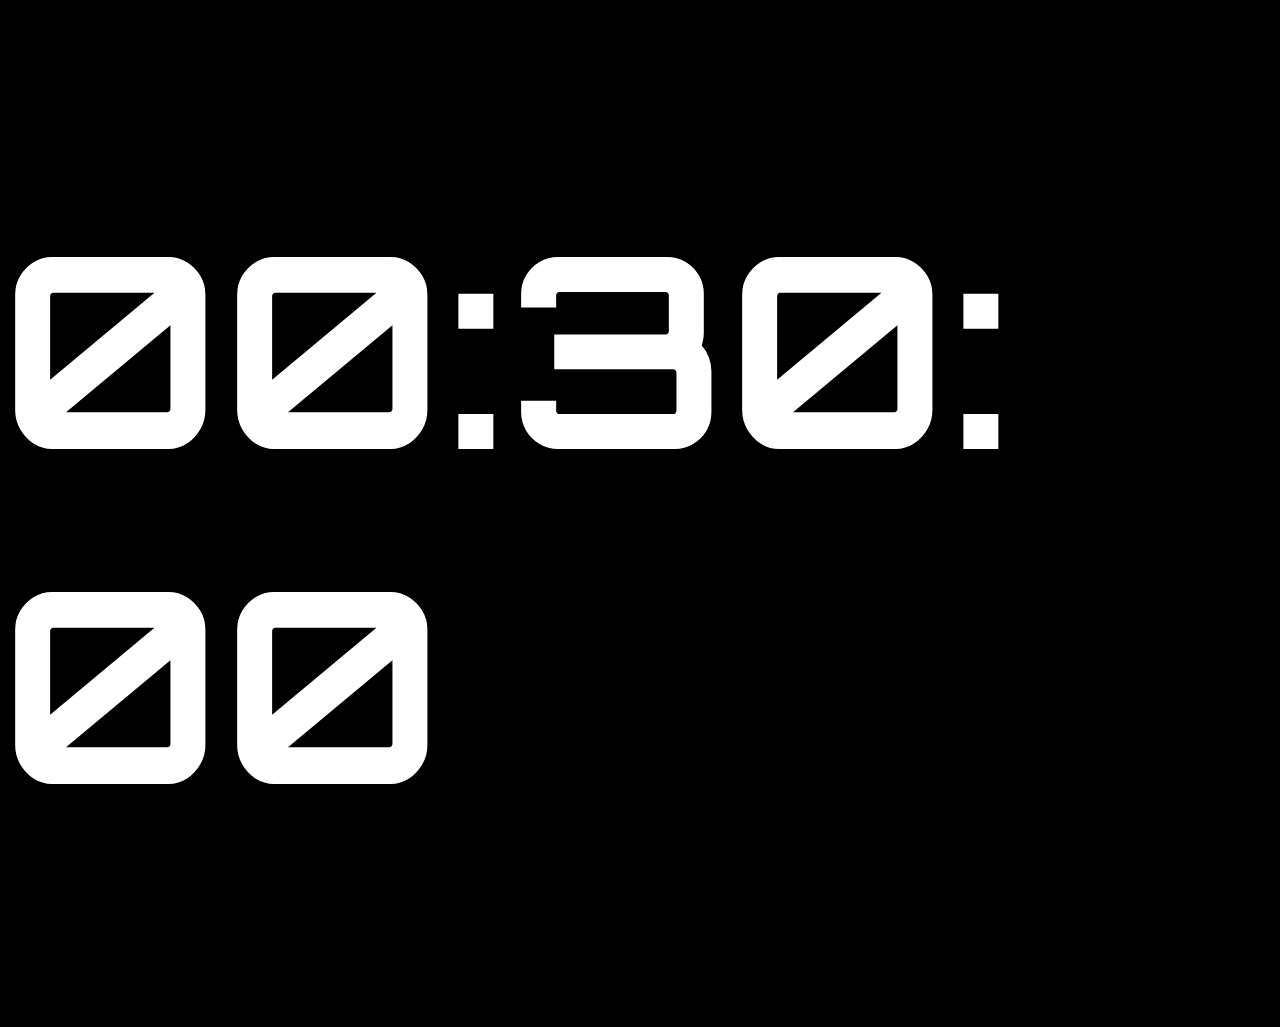
<file: html/countdown/example/index.html>
<!doctype html>
<html>
<head>
<meta charset="utf-8">
<meta http-equiv="X-UA-Compatible" content="IE=edge,chrome=1">
<meta name="viewport" content="width=device-width, initial-scale=1">
<link href='http://fonts.googleapis.com/css?family=Orbitron' rel='stylesheet' type='text/css'>
    <link href="style.css" rel="stylesheet" type="text/css" media="all">
    <style>
    body { font-family:'Orbitron' ; }
  </style>
  </head>

  <body>
    <div class='container'>
      <h1 class='timer' data-minutes-left=30></h1>
      <section class='actions'></section>
    </div>

<script src="https://code.jquery.com/jquery-3.3.1.slim.min.js" integrity="sha384-q8i/X+965DzO0rT7abK41JStQIAqVgRVzpbzo5smXKp4YfRvH+8abtTE1Pi6jizo" crossorigin="anonymous"></script>
  <script src="jquery.simple.timer.js"></script>
  <script src="dojo.js"></script>
  <script type="text/javascript">

  var _gaq = _gaq || [];
  _gaq.push(['_setAccount', 'UA-36251023-1']);
  _gaq.push(['_setDomainName', 'jqueryscript.net']);
  _gaq.push(['_trackPageview']);

  (function() {
    var ga = document.createElement('script'); ga.type = 'text/javascript'; ga.async = true;
    ga.src = ('https:' == document.location.protocol ? 'https://ssl' : 'http://www') + '.google-analytics.com/ga.js';
    var s = document.getElementsByTagName('script')[0]; s.parentNode.insertBefore(ga, s);
  })();

</script>
</body>
</file>
<file: html/countdown/example/style.css>
html, body {
  background: black;
  color: white;
  height: 100%;
}

html {
  display: table;
  margin: auto;
}

body {
  display: table-cell;
  vertical-align: middle;
}

.container {
  font-size: 100pt;
  text-align: center;
}

.jst-hours {
  float: left;
}
.jst-minutes {
  float: left;
}
.jst-seconds {
  float: left;
}
.jst-clearDiv {
  clear: both;
}

.bodyTimeoutBackground {
  background: white;
}

.timeout {
  color: red;
  -webkit-animation-name: blinker;
  -webkit-animation-iteration-count: infinite;
  -webkit-animation-timing-function: cubic-bezier(1.0,0,0,1.0);
  -webkit-animation-duration: 1s;
}
@-webkit-keyframes blinker {
  from { opacity: 1.0; }
  to { opacity: 0.0; }
}
</file>
